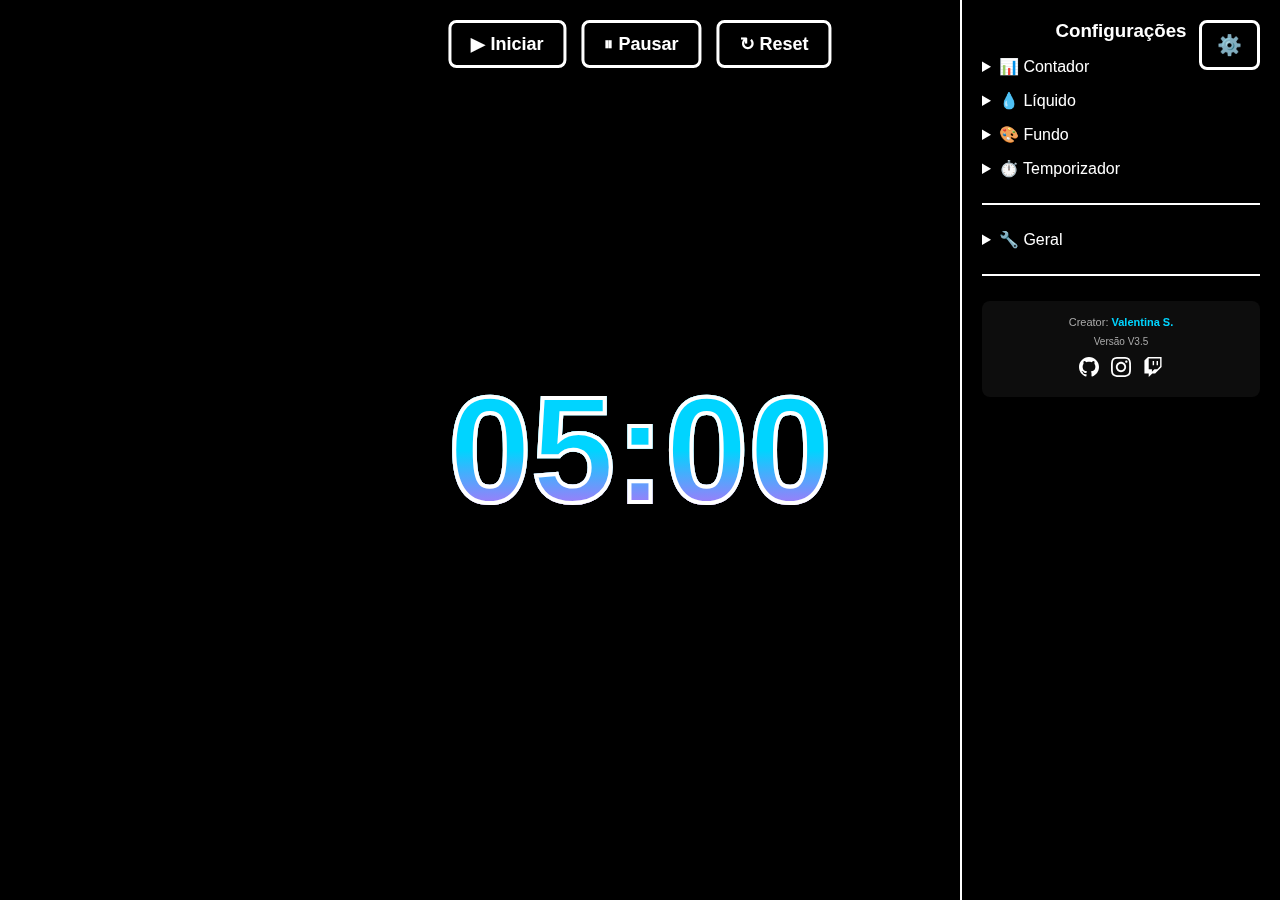
<file: index.html>
<!DOCTYPE html>
<html lang="pt-BR">
<head>
    <meta charset="UTF-8">
    <meta name="viewport" content="width=device-width, initial-scale=1.0">
    <title>Cronômetro Líquido</title>
    <link rel="stylesheet" href="styles.css">
</head>
<body>
    <button class="toggle-btn" onclick="toggleControls()">⚙️</button>

    <div class="controls-panel" id="controlsPanel">
        <div class="config-section">
            <h3 style="color: #ffffff; text-align: center;">Configurações</h3>

            <!-- CONTADOR -->
            <details class="config-category" close>
                <summary>📊 Contador</summary>
                <div class="color-section">
                    <div class="config-item">
                        <label>Fonte:</label>
                        <select id="fontFamily" onchange="updateFont()" style="width: 100%; padding: 6px; border-radius: 5px; border: 2px solid #00d4ff;">
                            <option value="Roboto, sans-serif">Roboto</option>
                            <option value="Arial, Helvetica, sans-serif">Arial</option>
                            <option value="'Courier New', Courier, monospace">Courier New</option>
                            <option value="'Times New Roman', Times, serif">Times New Roman</option>
                            <option value="'Comic Sans MS', cursive, sans-serif">Comic Sans MS</option>
                        </select>
                    </div>
                    <div class="config-item">
                        <label>Tamanho:</label>
                        <div class="slider-container">
                            <div class="slider-label">
                                <span>Tamanho (px)</span>
                                <span id="fontSizeVal">150px</span>
                            </div>
                            <input type="range" id="fontSize" min="40" max="300" value="150" oninput="updateFont()">
                        </div>
                    </div>
                    <div class="config-item">
                        <label>Cor do Contorno:</label>
                        <input type="color" id="outlineColor" value="#ffffff" onchange="updateFromPicker('outline')" style="width: 100%; height: 40px; border-radius: 5px;">
                    </div>
                    <div class="config-item">
                        <label>Espessura da Borda (px):</label>
                        <div class="slider-container">
                            <div class="slider-label">
                                <span>Espessura</span>
                                <span id="outlineWidthVal">4px</span>
                            </div>
                            <input type="range" id="outlineWidth" min="0" max="10" value="4" oninput="updateOutlineWidth()">
                        </div>
                    </div>
                    <div class="config-item">
                        <label>
                            <input type="checkbox" id="outlineEnabled" checked onchange="toggleOutline()">
                            Borda Ativa
                        </label>
                    </div>
                    <div class="config-item">
                        <label>Cor do Preenchimento:</label>
                        <input type="color" id="fillColor" value="#333333" onchange="updateFromPicker('fill')" style="width: 100%; height: 40px; border-radius: 5px;">
                    </div>
                    <details class="advanced-color">
                        <summary>Avançado - Cor do Contorno (RGBA)</summary>
                        <div class="rgba-inputs">
                            <div>
                                <div class="rgba-label">R</div>
                                <input type="number" id="outline-r" min="0" max="255" value="255" oninput="updateFromRGBA('outline')">
                            </div>
                            <div>
                                <div class="rgba-label">G</div>
                                <input type="number" id="outline-g" min="0" max="255" value="255" oninput="updateFromRGBA('outline')">
                            </div>
                            <div>
                                <div class="rgba-label">B</div>
                                <input type="number" id="outline-b" min="0" max="255" value="255" oninput="updateFromRGBA('outline')">
                            </div>
                            <div>
                                <div class="rgba-label">A</div>
                                <input type="number" id="outline-a" min="0" max="100" value="100" oninput="updateFromRGBA('outline')">
                            </div>
                        </div>
                    </details>
                    <details class="advanced-color">
                        <summary>Avançado - Preenchimento (RGBA)</summary>
                        <div class="rgba-inputs">
                            <div>
                                <div class="rgba-label">R</div>
                                <input type="number" id="fill-r" min="0" max="255" value="51" oninput="updateFromRGBA('fill')">
                            </div>
                            <div>
                                <div class="rgba-label">G</div>
                                <input type="number" id="fill-g" min="0" max="255" value="51" oninput="updateFromRGBA('fill')">
                            </div>
                            <div>
                                <div class="rgba-label">B</div>
                                <input type="number" id="fill-b" min="0" max="255" value="51" oninput="updateFromRGBA('fill')">
                            </div>
                            <div>
                                <div class="rgba-label">A</div>
                                <input type="number" id="fill-a" min="0" max="100" value="100" oninput="updateFromRGBA('fill')">
                            </div>
                        </div>
                    </details>
                </div>
            </details>
            </details>

            <!-- LÍQUIDO -->
            <details class="config-category">
                <summary>💧 Líquido</summary>
                <div class="color-section">
                    <div class="config-item">
                        <label>Cor do Topo:</label>
                        <input type="color" id="liquidColor" value="#00d4ff" onchange="updateFromPicker('liquid')" style="width: 100%; height: 40px; border-radius: 5px;">
                    </div>
                    <details class="advanced-color">
                        <summary>Avançado - Cor do Topo (RGBA)</summary>
                        <div class="rgba-inputs">
                            <div>
                                <div class="rgba-label">R</div>
                                <input type="number" id="liquid-r" min="0" max="255" value="0" oninput="updateFromRGBA('liquid')">
                            </div>
                            <div>
                                <div class="rgba-label">G</div>
                                <input type="number" id="liquid-g" min="0" max="255" value="212" oninput="updateFromRGBA('liquid')">
                            </div>
                            <div>
                                <div class="rgba-label">B</div>
                                <input type="number" id="liquid-b" min="0" max="255" value="255" oninput="updateFromRGBA('liquid')">
                            </div>
                            <div>
                                <div class="rgba-label">A</div>
                                <input type="number" id="liquid-a" min="0" max="100" value="100" oninput="updateFromRGBA('liquid')">
                            </div>
                        </div>
                    </details>
                    <div class="config-item">
                        <label>Cor da Base:</label>
                        <input type="color" id="liquidGradientColor" value="#ff46f6" onchange="updateFromPicker('gradient')" style="width: 100%; height: 40px; border-radius: 5px;">
                    </div>
                    <details class="advanced-color">
                        <summary>Avançado - Cor da Base (RGBA)</summary>
                        <div class="rgba-inputs">
                            <div>
                                <div class="rgba-label">R</div>
                                <input type="number" id="gradient-r" min="0" max="255" value="255" oninput="updateFromRGBA('gradient')">
                            </div>
                            <div>
                                <div class="rgba-label">G</div>
                                <input type="number" id="gradient-g" min="0" max="255" value="70" oninput="updateFromRGBA('gradient')">
                            </div>
                            <div>
                                <div class="rgba-label">B</div>
                                <input type="number" id="gradient-b" min="0" max="255" value="246" oninput="updateFromRGBA('gradient')">
                            </div>
                            <div>
                                <div class="rgba-label">A</div>
                                <input type="number" id="gradient-a" min="0" max="100" value="100" oninput="updateFromRGBA('gradient')">
                            </div>
                        </div>
                    </details>
                    <div class="config-item">
                        <label>Equilíbrio do Degradê:</label>
                        <div class="slider-container">
                            <div class="slider-label">
                                <span>Equilíbrio (%)</span>
                                <span id="gradient-balance-val">50%</span>
                            </div>
                            <input type="range" id="gradient-balance" min="0" max="100" value="50" oninput="updateGradientBalance()">
                        </div>
                    </div>
                    <div class="config-item">
                        <label>Limite Superior:</label>
                        <div class="slider-container">
                            <div class="slider-label">
                                <span>Limite (%)</span>
                                <span id="liquidTopEdge-val">22</span>
                            </div>
                            <input type="range" id="liquidTopEdge" min="0" max="50" value="22" oninput="updateLiquidTopEdge()">
                        </div>
                    </div>
                </div>
            </details>

            <!-- FUNDO -->
            <details class="config-category">
                <summary>🎨 Fundo</summary>
                <div class="color-section">
                    <div class="config-item">
                        <label>Cor do Fundo:</label>
                        <input type="color" id="bgColor" value="#000000" onchange="updateFromPicker('bg')" style="width: 100%; height: 40px; border-radius: 5px;">
                    </div>
                    <details class="advanced-color">
                        <summary>Avançado - Fundo (RGBA)</summary>
                        <div class="rgba-inputs">
                            <div>
                                <div class="rgba-label">R</div>
                                <input type="number" id="bg-r" min="0" max="255" value="0" oninput="updateFromRGBA('bg')">
                            </div>
                            <div>
                                <div class="rgba-label">G</div>
                                <input type="number" id="bg-g" min="0" max="255" value="0" oninput="updateFromRGBA('bg')">
                            </div>
                            <div>
                                <div class="rgba-label">B</div>
                                <input type="number" id="bg-b" min="0" max="255" value="0" oninput="updateFromRGBA('bg')">
                            </div>
                            <div>
                                <div class="rgba-label">A</div>
                                <input type="number" id="bg-a" min="0" max="100" value="100" oninput="updateFromRGBA('bg')">
                            </div>
                        </div>
                    </details>
                </div>
            </details>

            <!-- TIMER -->
            <details class="config-category">
                <summary>⏱️ Temporizador</summary>
                <div class="color-section">
                    <div class="config-item">
                        <label>Modo:</label>
                        <div class="mode-toggle">
                            <button class="mode-btn active" onclick="setMode('countdown', this)">Regressiva</button>
                            <button class="mode-btn" onclick="setMode('countup', this)">Progressiva</button>
                        </div>
                    </div>

                    <div class="config-item">
                        <label>Duração:</label>
                        <div class="time-inputs">
                            <input type="number" id="days" value="0" min="0" max="999">
                            <span style="color: #fff;">dia</span>
                            <input type="number" id="hours" value="0" min="0" max="23">
                            <span style="color: #fff;">h</span>
                        </div>
                        <div class="time-inputs">
                            <input type="number" id="minutes" value="5" min="0" max="59">
                            <span style="color: #fff;">min</span>
                            <input type="number" id="seconds" value="0" min="0" max="59">
                            <span style="color: #fff;">seg</span>
                        </div>
                        <div class="time-inputs">
                            <input type="number" id="milliseconds" value="0" min="0" max="999">
                            <span style="color: #fff;">ms</span>
                        </div>
                    </div>

                    <div class="config-item">
                        <label>Unidades exibidas:</label>
                        <div class="units-toggle">
                            <label><input type="checkbox" id="unit-days" onchange="updateDisplay()"> Dia</label>
                            <label><input type="checkbox" id="unit-hours" onchange="updateDisplay()"> Hora</label>
                            <label><input type="checkbox" id="unit-minutes" checked onchange="updateDisplay()"> Minuto</label>
                            <label><input type="checkbox" id="unit-seconds" checked onchange="updateDisplay()"> Segundo</label>
                            <label><input type="checkbox" id="unit-milliseconds" onchange="updateDisplay()"> Milésimo</label>
                        </div>
                    </div>

                    <button onclick="applySettings()" style="width: 100%;">✓ Aplicar Duração</button>
                </div>
            </details>

            <div class="divider"></div>

            <!-- GERAL -->
            <details class="config-category">
                <summary>🔧 Geral</summary>
                <div class="color-section">
                    <details class="color-block">
                        <summary>🔊 Som de Finalização</summary>
                        <div class="color-section">
                        <label style="font-size: 12px;">
                            <input type="checkbox" id="soundEnabled" onchange="toggleSound()"> Ativar som
                        </label>
                        
                        <div id="soundControls" style="display: none; margin-top: 10px;">
                            <label style="font-size: 12px;">Upload do som (máx 2MB):</label>
                            <input type="file" id="soundFile" accept=".mp3,.wav,.ogg" onchange="handleSoundUpload()" 
                                   style="width: 100%; padding: 8px; border: 2px solid #00d4ff; border-radius: 5px; margin-bottom: 10px; color: #fff; background: rgba(0,0,0,0.5);">
                            
                            <div id="soundInfo" style="color: #aaa; font-size: 11px; margin-bottom: 10px; display: none;">
                                ✓ Som carregado
                            </div>
                            
                            <div class="slider-container">
                                <div class="slider-label">
                                    <span>Volume</span>
                                    <span id="volume-val">50%</span>
                                </div>
                                <input type="range" id="soundVolume" min="0" max="100" value="50" oninput="updateVolume()">
                            </div>
                            
                            <button onclick="testSound()" id="testSoundBtn" style="width: 100%; margin-top: 5px;">🔊 Testar Som</button>
                        </div>
                    </div>
                    </details>
                    <div class="divider"></div>
                    <details class="color-block">
                        <summary>💾 Presets</summary>
                        <div class="color-section">
                        <label style="font-size: 12px;">Nome do preset:</label>
                        <input type="text" id="presetName" placeholder="Meu Preset" style="width: 100%; padding: 8px; border: 2px solid #00d4ff; border-radius: 5px; margin-bottom: 10px;">
                        
                        <button onclick="savePreset()" style="width: 100%; margin-bottom: 5px;">💾 Salvar Preset</button>
                        <button onclick="saveAsDefault()" style="width: 100%; margin-bottom: 10px; background: rgba(255, 165, 0, 0.3);">⭐ Salvar como Padrão</button>
                        
                        <label style="font-size: 12px; margin-top: 5px;">Presets salvos:</label>
                        <div id="presetList" style="display: flex; flex-direction: column; gap: 5px; max-height: 200px; overflow-y: auto;">
                            <div style="color: #aaa; font-size: 12px; text-align: center; padding: 10px;">Nenhum preset salvo</div>
                        </div>
                    </div>
                    </details>
                    <div class="divider"></div>
                    <div style="display: flex; flex-direction: column; gap: 10px;">
                        <button onclick="startTimer()" style="width: 100%;">▶ Iniciar</button>
                        <button onclick="pauseTimer()" style="width: 100%;">⏸ Pausar</button>
                        <button onclick="resetTimer()" style="width: 100%;">↻ Reset</button>
                    </div>
                </div>
            </details>

            <div class="divider"></div>

            <div style="text-align: center; padding: 15px 10px; background: rgba(255, 255, 255, 0.05); border-radius: 8px;">
                <p style="color: #aaa; font-size: 11px; margin-bottom: 8px;">Creator: <strong style="color: #00d4ff;">Valentina S.</strong></p>
                <p style="color: #aaa; font-size: 10px; margin-bottom: 10px;">Versão <span id="appVersion">V3.5</span></p>
                <div style="display: flex; justify-content: center; gap: 12px; flex-wrap: wrap;">
                    <a href="https://github.com/valentisnoreply" target="_blank" style="color: #fff; text-decoration: none; font-size: 20px; transition: color 0.3s;" title="GitHub">
                        <svg width="20" height="20" viewBox="0 0 24 24" fill="currentColor"><path d="M12 0c-6.626 0-12 5.373-12 12 0 5.302 3.438 9.8 8.207 11.387.599.111.793-.261.793-.577v-2.234c-3.338.726-4.033-1.416-4.033-1.416-.546-1.387-1.333-1.756-1.333-1.756-1.089-.745.083-.729.083-.729 1.205.084 1.839 1.237 1.839 1.237 1.07 1.834 2.807 1.304 3.492.997.107-.775.418-1.305.762-1.604-2.665-.305-5.467-1.334-5.467-5.931 0-1.311.469-2.381 1.236-3.221-.124-.303-.535-1.524.117-3.176 0 0 1.008-.322 3.301 1.23.957-.266 1.983-.399 3.003-.404 1.02.005 2.047.138 3.006.404 2.291-1.552 3.297-1.23 3.297-1.23.653 1.653.242 2.874.118 3.176.77.84 1.235 1.911 1.235 3.221 0 4.609-2.807 5.624-5.479 5.921.43.372.823 1.102.823 2.222v3.293c0 .319.192.694.801.576 4.765-1.589 8.199-6.086 8.199-11.386 0-6.627-5.373-12-12-12z"/></svg>
                    </a>
                    <a href="https://www.instagram.com/valenchibi/" target="_blank" style="color: #fff; text-decoration: none; font-size: 20px; transition: color 0.3s;" title="Instagram">
                        <svg width="20" height="20" viewBox="0 0 24 24" fill="currentColor"><path d="M12 2.163c3.204 0 3.584.012 4.85.07 3.252.148 4.771 1.691 4.919 4.919.058 1.265.069 1.645.069 4.849 0 3.205-.012 3.584-.069 4.849-.149 3.225-1.664 4.771-4.919 4.919-1.266.058-1.644.07-4.85.07-3.204 0-3.584-.012-4.849-.07-3.26-.149-4.771-1.699-4.919-4.92-.058-1.265-.07-1.644-.07-4.849 0-3.204.013-3.583.07-4.849.149-3.227 1.664-4.771 4.919-4.919 1.266-.057 1.645-.069 4.849-.069zm0-2.163c-3.259 0-3.667.014-4.947.072-4.358.2-6.78 2.618-6.98 6.98-.059 1.281-.073 1.689-.073 4.948 0 3.259.014 3.668.072 4.948.2 4.358 2.618 6.78 6.98 6.98 1.281.058 1.689.072 4.948.072 3.259 0 3.668-.014 4.948-.072 4.354-.2 6.782-2.618 6.979-6.98.059-1.28.073-1.689.073-4.948 0-3.259-.014-3.667-.072-4.947-.196-4.354-2.617-6.78-6.979-6.98-1.281-.059-1.69-.073-4.949-.073zm0 5.838c-3.403 0-6.162 2.759-6.162 6.162s2.759 6.163 6.162 6.163 6.162-2.759 6.162-6.163c0-3.403-2.759-6.162-6.162-6.162zm0 10.162c-2.209 0-4-1.79-4-4 0-2.209 1.791-4 4-4s4 1.791 4 4c0 2.21-1.791 4-4 4zm6.406-11.845c-.796 0-1.441.645-1.441 1.44s.645 1.44 1.441 1.44c.795 0 1.439-.645 1.439-1.44s-.644-1.44-1.439-1.44z"/></svg>
                    </a>
                    <a href="https://www.twitch.tv/valentinazotac" target="_blank" style="color: #fff; text-decoration: none; font-size: 20px; transition: color 0.3s;" title="Twitch">
                        <svg width="20" height="20" viewBox="0 0 24 24" fill="currentColor"><path d="M11.571 4.714h1.715v5.143H11.57zm4.715 0H18v5.143h-1.714zM6 0L1.714 4.286v15.428h5.143V24l4.286-4.286h3.428L22.286 12V0zm14.571 11.143l-3.428 3.428h-3.429l-3 3v-3H6.857V1.714h13.714Z"/></svg>
                    </a>
                </div>
            </div>
        </div>
    </div>

    <div class="timer-wrapper">
        <div class="timer-base" id="timer-base">05:00</div>
        <div class="timer-liquid" id="timer-liquid">05:00</div>
    </div>

    <div class="timer-actions">
        <button onclick="startTimer()">▶ Iniciar</button>
        <button onclick="pauseTimer()">⏸ Pausar</button>
        <button onclick="resetTimer()">↻ Reset</button>
    </div>

    <script src="script.js"></script>
</body>
</html>
</file>
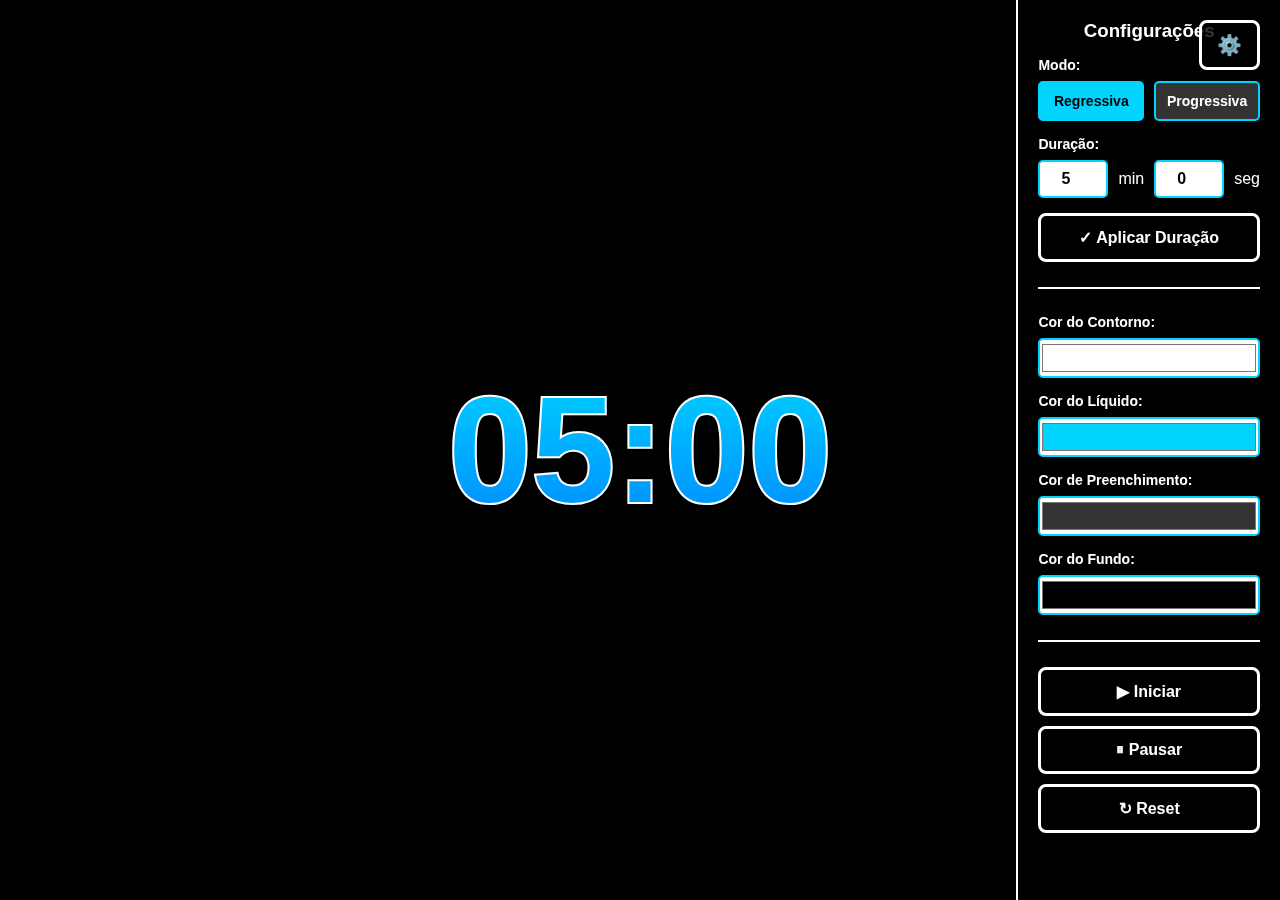
<file: liquid_timer_obs (2).html>
<!DOCTYPE html>
<html lang="pt-BR">
<head>
    <meta charset="UTF-8">
    <meta name="viewport" content="width=device-width, initial-scale=1.0">
    <title>Cronômetro Líquido</title>
    <style>
        * {
            margin: 0;
            padding: 0;
            box-sizing: border-box;
        }

        body {
            background: #000000;
            display: flex;
            justify-content: center;
            align-items: center;
            min-height: 100vh;
            font-family: 'Arial Black', sans-serif;
            overflow: hidden;
            transition: background 0.3s;
        }

        .timer-wrapper {
            position: relative;
            display: inline-block;
        }

        .timer-base {
            font-size: 150px;
            font-weight: 900;
            color: #333333;
            -webkit-text-stroke: 4px #ffffff;
            text-stroke: 4px #ffffff;
            position: relative;
            transition: all 0.3s;
        }

        .timer-liquid {
            position: absolute;
            top: 0;
            left: 0;
            font-size: 150px;
            font-weight: 900;
            background: linear-gradient(180deg, #00d4ff 0%, #0088ff 100%);
            -webkit-background-clip: text;
            background-clip: text;
            -webkit-text-fill-color: transparent;
            animation: waveAnimation 4s ease-in-out infinite;
        }

        @keyframes waveAnimation {
            0%, 100% {
                clip-path: polygon(
                    0% 45%, 15% 44%, 32% 50%,
                    54% 60%, 70% 61%, 84% 59%, 100% 52%,
                    100% 100%, 0% 100%
                );
            }
            50% {
                clip-path: polygon(
                    0% 60%, 15% 65%, 34% 66%,
                    51% 62%, 67% 50%, 84% 45%, 100% 46%,
                    100% 100%, 0% 100%
                );
            }
        }

        .controls-panel {
            position: fixed;
            right: 0;
            top: 0;
            height: 100vh;
            background: rgba(0, 0, 0, 0.9);
            border-left: 2px solid #ffffff;
            padding: 20px;
            display: flex;
            flex-direction: column;
            gap: 20px;
            overflow-y: auto;
            transition: transform 0.3s ease;
            z-index: 1000;
        }

        .controls-panel.hidden {
            transform: translateX(100%);
        }

        .toggle-btn {
            position: fixed;
            right: 20px;
            top: 20px;
            padding: 10px 15px;
            font-size: 20px;
            font-weight: bold;
            border: 3px solid #ffffff;
            border-radius: 8px;
            cursor: pointer;
            background: rgba(0, 0, 0, 0.8);
            color: #ffffff;
            transition: all 0.3s;
            z-index: 1001;
        }

        .toggle-btn:hover {
            background: #00d4ff;
            border-color: #00d4ff;
        }

        .config-section {
            display: flex;
            flex-direction: column;
            gap: 15px;
        }

        .config-item {
            display: flex;
            flex-direction: column;
            gap: 8px;
        }

        button {
            padding: 12px 25px;
            font-size: 16px;
            font-weight: bold;
            border: 3px solid #ffffff;
            border-radius: 8px;
            cursor: pointer;
            background: rgba(0, 0, 0, 0.7);
            color: #ffffff;
            transition: all 0.3s;
        }

        button:hover {
            background: #00d4ff;
            border-color: #00d4ff;
            transform: scale(1.05);
        }

        input[type="number"] {
            padding: 8px;
            font-size: 16px;
            border: 2px solid #00d4ff;
            border-radius: 5px;
            width: 70px;
            text-align: center;
            background: #ffffff;
            font-weight: bold;
        }

        input[type="color"] {
            width: 100%;
            height: 40px;
            border: 2px solid #00d4ff;
            border-radius: 5px;
            cursor: pointer;
            background: #ffffff;
        }

        label {
            color: #ffffff;
            font-size: 14px;
            font-weight: bold;
        }

        .time-inputs {
            display: flex;
            gap: 10px;
            align-items: center;
        }

        .mode-toggle {
            display: flex;
            gap: 10px;
        }

        .mode-btn {
            flex: 1;
            padding: 10px;
            font-size: 14px;
            border: 2px solid #00d4ff;
            border-radius: 5px;
            cursor: pointer;
            background: rgba(255, 255, 255, 0.2);
            color: #ffffff;
            transition: all 0.3s;
        }

        .mode-btn.active {
            background: #00d4ff;
            color: #000;
        }

        .controls-buttons {
            display: flex;
            flex-direction: column;
            gap: 10px;
        }

        .divider {
            height: 2px;
            background: #ffffff;
            margin: 10px 0;
        }
    </style>
</head>
<body>
    <button class="toggle-btn" onclick="toggleControls()">⚙️</button>

    <div class="controls-panel" id="controlsPanel">
        <div class="config-section">
            <h3 style="color: #ffffff; text-align: center;">Configurações</h3>
            
            <div class="config-item">
                <label>Modo:</label>
                <div class="mode-toggle">
                    <button class="mode-btn active" onclick="setMode('countdown')">Regressiva</button>
                    <button class="mode-btn" onclick="setMode('countup')">Progressiva</button>
                </div>
            </div>

            <div class="config-item">
                <label>Duração:</label>
                <div class="time-inputs">
                    <input type="number" id="minutes" value="5" min="0" max="999">
                    <span style="color: #fff;">min</span>
                    <input type="number" id="seconds" value="0" min="0" max="59">
                    <span style="color: #fff;">seg</span>
                </div>
            </div>

            <button onclick="applySettings()">✓ Aplicar Duração</button>

            <div class="divider"></div>

            <div class="config-item">
                <label>Cor do Contorno:</label>
                <input type="color" id="outlineColor" value="#ffffff" onchange="updateColors()">
            </div>

            <div class="config-item">
                <label>Cor do Líquido:</label>
                <input type="color" id="liquidColor" value="#00d4ff" onchange="updateColors()">
            </div>

            <div class="config-item">
                <label>Cor de Preenchimento:</label>
                <input type="color" id="fillColor" value="#333333" onchange="updateColors()">
            </div>

            <div class="config-item">
                <label>Cor do Fundo:</label>
                <input type="color" id="bgColor" value="#000000" onchange="updateColors()">
            </div>

            <div class="divider"></div>

            <div class="controls-buttons">
                <button onclick="startTimer()">▶ Iniciar</button>
                <button onclick="pauseTimer()">⏸ Pausar</button>
                <button onclick="resetTimer()">↻ Reset</button>
            </div>
        </div>
    </div>

    <div class="timer-wrapper">
        <div class="timer-base" id="timer-base">05:00</div>
        <div class="timer-liquid" id="timer-liquid">05:00</div>
    </div>

    <script>
        let totalSeconds = 300;
        let currentSeconds = 300;
        let interval = null;
        let isRunning = false;
        let mode = 'countdown';

        function toggleControls() {
            const panel = document.getElementById('controlsPanel');
            panel.classList.toggle('hidden');
        }

        function updateDisplay() {
            let displaySeconds = mode === 'countdown' ? currentSeconds : (totalSeconds - currentSeconds);
            const minutes = Math.floor(displaySeconds / 60);
            const seconds = displaySeconds % 60;
            const display = `${String(minutes).padStart(2, '0')}:${String(seconds).padStart(2, '0')}`;
            
            document.getElementById('timer-base').textContent = display;
            document.getElementById('timer-liquid').textContent = display;
            
            let percentage;
            if (mode === 'countdown') {
                percentage = (currentSeconds / totalSeconds) * 100;
            } else {
                percentage = ((totalSeconds - currentSeconds) / totalSeconds) * 100;
            }
            
            updateClipPath(percentage);
        }

        function updateClipPath(percentage) {
            const liquidElement = document.getElementById('timer-liquid');
            const topEdge = 100 - percentage;
            
            const keyframe1 = `
                0% {
                    clip-path: polygon(
                        0% ${topEdge}%, 
                        10% ${topEdge - 2}%, 
                        20% ${topEdge - 3}%,
                        30% ${topEdge - 2}%,
                        40% ${topEdge + 1}%, 
                        50% ${topEdge + 2}%, 
                        60% ${topEdge + 1}%,
                        70% ${topEdge - 1}%,
                        80% ${topEdge - 2}%,
                        90% ${topEdge - 1}%,
                        100% ${topEdge}%,
                        100% 100%, 0% 100%
                    );
                }
                25% {
                    clip-path: polygon(
                        0% ${topEdge - 1}%, 
                        10% ${topEdge + 1}%, 
                        20% ${topEdge + 2}%,
                        30% ${topEdge + 3}%,
                        40% ${topEdge + 2}%, 
                        50% ${topEdge}%, 
                        60% ${topEdge - 2}%,
                        70% ${topEdge - 3}%,
                        80% ${topEdge - 2}%,
                        90% ${topEdge}%,
                        100% ${topEdge + 1}%,
                        100% 100%, 0% 100%
                    );
                }
                50% {
                    clip-path: polygon(
                        0% ${topEdge + 2}%, 
                        10% ${topEdge + 3}%, 
                        20% ${topEdge + 2}%,
                        30% ${topEdge}%,
                        40% ${topEdge - 2}%, 
                        50% ${topEdge - 3}%, 
                        60% ${topEdge - 2}%,
                        70% ${topEdge + 1}%,
                        80% ${topEdge + 2}%,
                        90% ${topEdge + 3}%,
                        100% ${topEdge + 2}%,
                        100% 100%, 0% 100%
                    );
                }
                75% {
                    clip-path: polygon(
                        0% ${topEdge + 1}%, 
                        10% ${topEdge - 1}%, 
                        20% ${topEdge - 2}%,
                        30% ${topEdge - 2}%,
                        40% ${topEdge - 1}%, 
                        50% ${topEdge + 1}%, 
                        60% ${topEdge + 3}%,
                        70% ${topEdge + 2}%,
                        80% ${topEdge}%,
                        90% ${topEdge - 2}%,
                        100% ${topEdge - 1}%,
                        100% 100%, 0% 100%
                    );
                }
                100% {
                    clip-path: polygon(
                        0% ${topEdge}%, 
                        10% ${topEdge - 2}%, 
                        20% ${topEdge - 3}%,
                        30% ${topEdge - 2}%,
                        40% ${topEdge + 1}%, 
                        50% ${topEdge + 2}%, 
                        60% ${topEdge + 1}%,
                        70% ${topEdge - 1}%,
                        80% ${topEdge - 2}%,
                        90% ${topEdge - 1}%,
                        100% ${topEdge}%,
                        100% 100%, 0% 100%
                    );
                }
            `;
            
            const styleSheet = document.styleSheets[0];
            const rules = styleSheet.cssRules || styleSheet.rules;
            
            for (let i = rules.length - 1; i >= 0; i--) {
                if (rules[i].name === 'waveAnimation') {
                    styleSheet.deleteRule(i);
                    break;
                }
            }
            
            styleSheet.insertRule(`@keyframes waveAnimation { ${keyframe1} }`, styleSheet.cssRules.length);
        }

        function startTimer() {
            if (isRunning) return;
            
            isRunning = true;
            interval = setInterval(() => {
                if (currentSeconds > 0) {
                    currentSeconds--;
                    updateDisplay();
                } else {
                    pauseTimer();
                }
            }, 1000);
        }

        function pauseTimer() {
            isRunning = false;
            if (interval) {
                clearInterval(interval);
                interval = null;
            }
        }

        function resetTimer() {
            pauseTimer();
            currentSeconds = totalSeconds;
            updateDisplay();
        }

        function applySettings() {
            const minutes = parseInt(document.getElementById('minutes').value) || 0;
            const seconds = parseInt(document.getElementById('seconds').value) || 0;
            totalSeconds = (minutes * 60) + seconds;
            currentSeconds = totalSeconds;
            updateDisplay();
        }

        function setMode(newMode) {
            mode = newMode;
            document.querySelectorAll('.mode-btn').forEach(btn => btn.classList.remove('active'));
            event.target.classList.add('active');
            resetTimer();
        }

        function updateColors() {
            const outlineColor = document.getElementById('outlineColor').value;
            const liquidColor = document.getElementById('liquidColor').value;
            const fillColor = document.getElementById('fillColor').value;
            const bgColor = document.getElementById('bgColor').value;
            
            document.getElementById('timer-base').style.webkitTextStroke = `4px ${outlineColor}`;
            document.getElementById('timer-base').style.textStroke = `4px ${outlineColor}`;
            document.getElementById('timer-base').style.color = fillColor;
            
            const darkerLiquid = shadeColor(liquidColor, -20);
            const liquidElement = document.getElementById('timer-liquid');
            liquidElement.style.background = `linear-gradient(180deg, ${liquidColor} 0%, ${darkerLiquid} 100%)`;
            liquidElement.style.webkitBackgroundClip = 'text';
            liquidElement.style.backgroundClip = 'text';
            liquidElement.style.webkitTextFillColor = 'transparent';
            
            document.body.style.background = bgColor;
        }

        function shadeColor(color, percent) {
            const num = parseInt(color.replace("#",""), 16);
            const amt = Math.round(2.55 * percent);
            const R = (num >> 16) + amt;
            const G = (num >> 8 & 0x00FF) + amt;
            const B = (num & 0x0000FF) + amt;
            return "#" + (0x1000000 + (R<255?R<1?0:R:255)*0x10000 +
                (G<255?G<1?0:G:255)*0x100 + (B<255?B<1?0:B:255))
                .toString(16).slice(1);
        }

        updateDisplay();
    </script>
</body>
</html>
</file>
<file: styles.css>
* {
    margin: 0;
    padding: 0;
    box-sizing: border-box;
}

body {
    background: #000;
    display: flex;
    justify-content: center;
    align-items: center;
    min-height: 100vh;
    font-family: Roboto, sans-serif;
    overflow: hidden;
    transition: background 0.3s;
}

.timer-wrapper {
    position: relative;
    display: inline-block;
}

.timer-base {
    font-size: 150px; /* valor padrão, pode ser sobrescrito inline */
    font-weight: 900;
    color: #fdfdfd;
    -webkit-text-stroke: 4px #fff;
    text-shadow: 4px #fff;
    position: relative;
}

.timer-liquid {
    position: absolute;
    top: 0;
    left: 0;
    font-size: 150px; /* valor padrão, pode ser sobrescrito inline */
    font-weight: 900;
    background: linear-gradient(180deg, #00d4ff 0%, #ff46f6 100%);
    -webkit-background-clip: text;
    background-clip: text;
    -webkit-text-stroke: 4px #ffffff;
    -webkit-text-fill-color: transparent;
    animation: waveAnimation 4s ease-in-out infinite;
}

.controls-panel {
    position: fixed;
    right: 0;
    top: 0;
    height: 100vh;
    width: 320px;
    background: rgba(0, 0, 0, 0.9);
    border-left: 2px solid #fff;
    padding: 20px;
    display: flex;
    flex-direction: column;
    gap: 20px;
    overflow-y: auto;
    transition: transform 0.3s ease;
    z-index: 1000;
}

.controls-panel.hidden {
    transform: translateX(100%);
}

.toggle-btn {
    position: fixed;
    right: 20px;
    top: 20px;
    padding: 10px 15px;
    font-size: 20px;
    font-weight: bold;
    border: 3px solid #fff;
    border-radius: 8px;
    cursor: pointer;
    background: rgba(0, 0, 0, 0.8);
    color: #fff;
    transition: all 0.3s;
    z-index: 1001;
}

.toggle-btn:hover {
    background: #00d4ff;
    border-color: #00d4ff;
}

button {
    padding: 12px 25px;
    font-size: 16px;
    font-weight: bold;
    border: 3px solid #fff;
    border-radius: 8px;
    cursor: pointer;
    background: rgba(0, 0, 0, 0.7);
    color: #fff;
    transition: all 0.3s;
}

button:hover {
    background: #00d4ff;
    border-color: #00d4ff;
    transform: scale(1.05);
}

input[type="number"] {
    padding: 8px;
    font-size: 16px;
    border: 2px solid #00d4ff;
    border-radius: 5px;
    width: 70px;
    text-align: center;
    background: #fff;
    font-weight: bold;
}

input[type="color"] {
    width: 100%;
    height: 40px;
    border: 2px solid #00d4ff;
    border-radius: 5px;
    cursor: pointer;
}

input[type="range"] {
    width: 100%;
    height: 8px;
    border-radius: 5px;
    background: #333;
    outline: none;
    -webkit-appearance: none;
}

input[type="range"]::-webkit-slider-thumb {
    -webkit-appearance: none;
    width: 20px;
    height: 20px;
    border-radius: 50%;
    background: #00d4ff;
    cursor: pointer;
    border: 2px solid #fff;
}

input[type="range"]::-moz-range-thumb {
    width: 20px;
    height: 20px;
    border-radius: 50%;
    background: #00d4ff;
    cursor: pointer;
    border: 2px solid #fff;
}

.config-section {
    display: flex;
    flex-direction: column;
    gap: 15px;
    color: #fff;
}

.config-item {
    display: flex;
    flex-direction: column;
    gap: 8px;
}

.mode-toggle, .time-inputs {
    display: flex;
    gap: 10px;
    align-items: center;
}

.mode-btn {
    flex: 1;
    padding: 10px;
    font-size: 14px;
    border: 2px solid #00d4ff;
    background: rgba(255, 255, 255, 0.2);
}

.mode-btn.active {
    background: #00d4ff;
    color: #000;
}

.units-toggle {
    display: flex;
    flex-wrap: wrap;
    gap: 5px 10px;
}

.units-toggle label {
    display: flex;
    align-items: center;
    gap: 4px;
    font-size: 12px;
    color: #fff;
}

.color-section {
    background: rgba(255, 255, 255, 0.05);
    padding: 15px;
    border-radius: 8px;
    border: 1px solid #333;
}

.color-block summary {
    cursor: pointer;
    color: #fff;
    font-size: 13px;
    font-weight: bold;
}

.advanced-color {
    margin-top: 10px;
}

.advanced-color summary {
    cursor: pointer;
    color: #aaa;
    font-size: 12px;
}

.rgba-inputs {
    display: grid;
    grid-template-columns: repeat(4, 1fr);
    gap: 5px;
    margin-top: 8px;
}

.rgba-inputs input {
    width: 100%;
    font-size: 14px;
}

.rgba-label {
    font-size: 10px;
    color: #aaa;
    text-align: center;
    margin-bottom: 2px;
}

.slider-container {
    display: flex;
    flex-direction: column;
    gap: 5px;
    margin-top: 8px;
}

.slider-label {
    display: flex;
    justify-content: space-between;
    font-size: 12px;
    color: #aaa;
}

.divider {
    height: 2px;
    background: #fff;
    margin: 10px 0;
}

.timer-actions {
    position: fixed;
    top: 20px;
    left: 50%;
    transform: translateX(-50%);
    z-index: 999;
    display: flex;
    gap: 15px;
}

.timer-actions button {
    padding: 10px 20px;
    font-size: 18px;
}

label {
    color: #fff;
    font-size: 14px;
    font-weight: bold;
}

.preset-item {
    display: flex;
    gap: 5px;
    align-items: center;
}

.preset-item button {
    padding: 5px 10px;
    font-size: 12px;
    flex: 1;
}

.preset-item .delete-btn {
    background: rgba(255, 50, 50, 0.3);
    border-color: #ff5050;
    flex: 0 0 40px;
}

.preset-item .delete-btn:hover {
    background: rgba(255, 50, 50, 0.7);
}

.preset-item.default {
    border: 2px solid gold;
    padding: 5px;
    border-radius: 5px;
}
</file>
